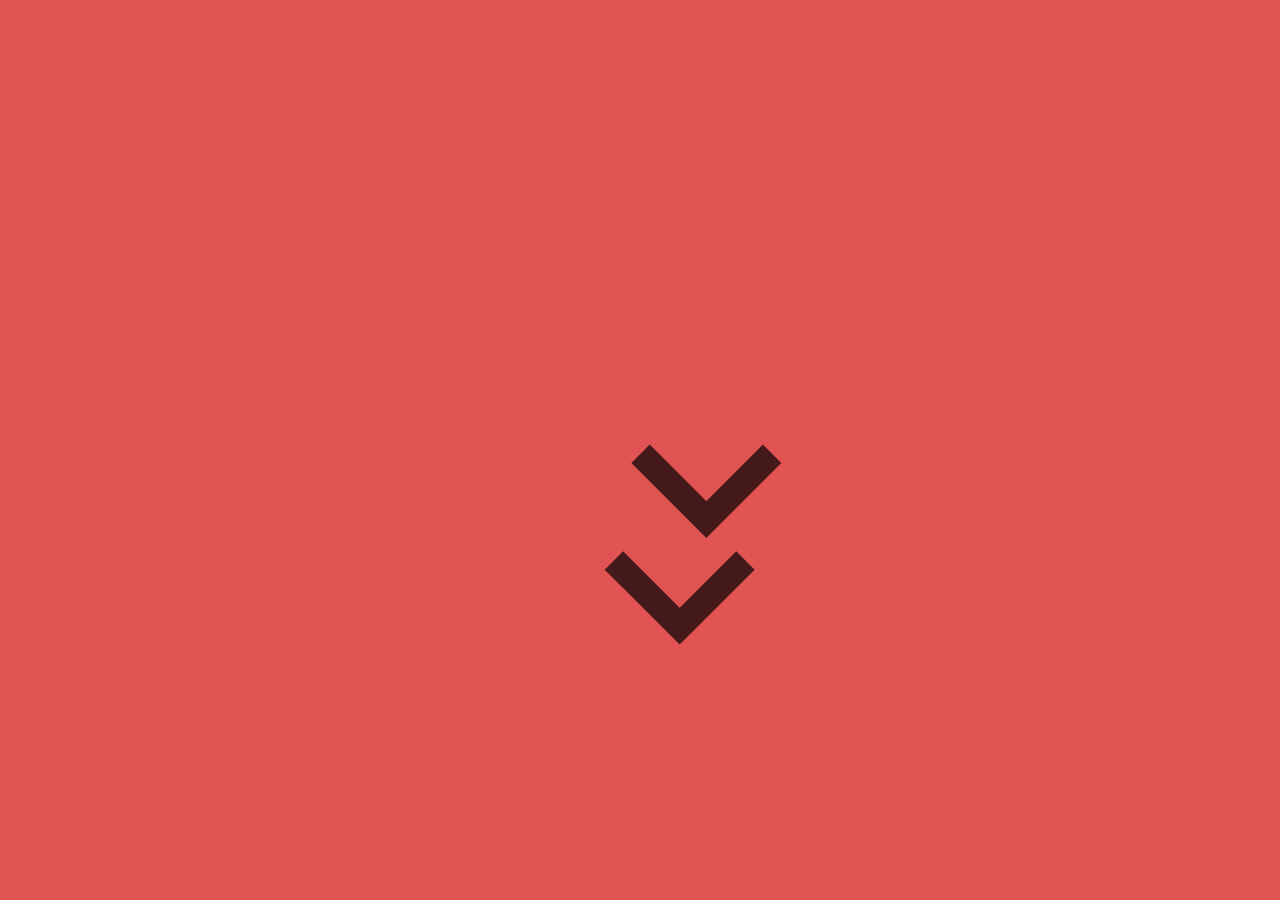
<file: arrows/index.html>
<!DOCTYPE html>
<html lang="en" >

<head>
  <meta charset="UTF-8">
  <title>SCSS Arrow Animation</title>
  <link rel='stylesheet' href='style.css'>
</head>

<body>
  <div class="arrows"></div>
</body>

</html>
</file>
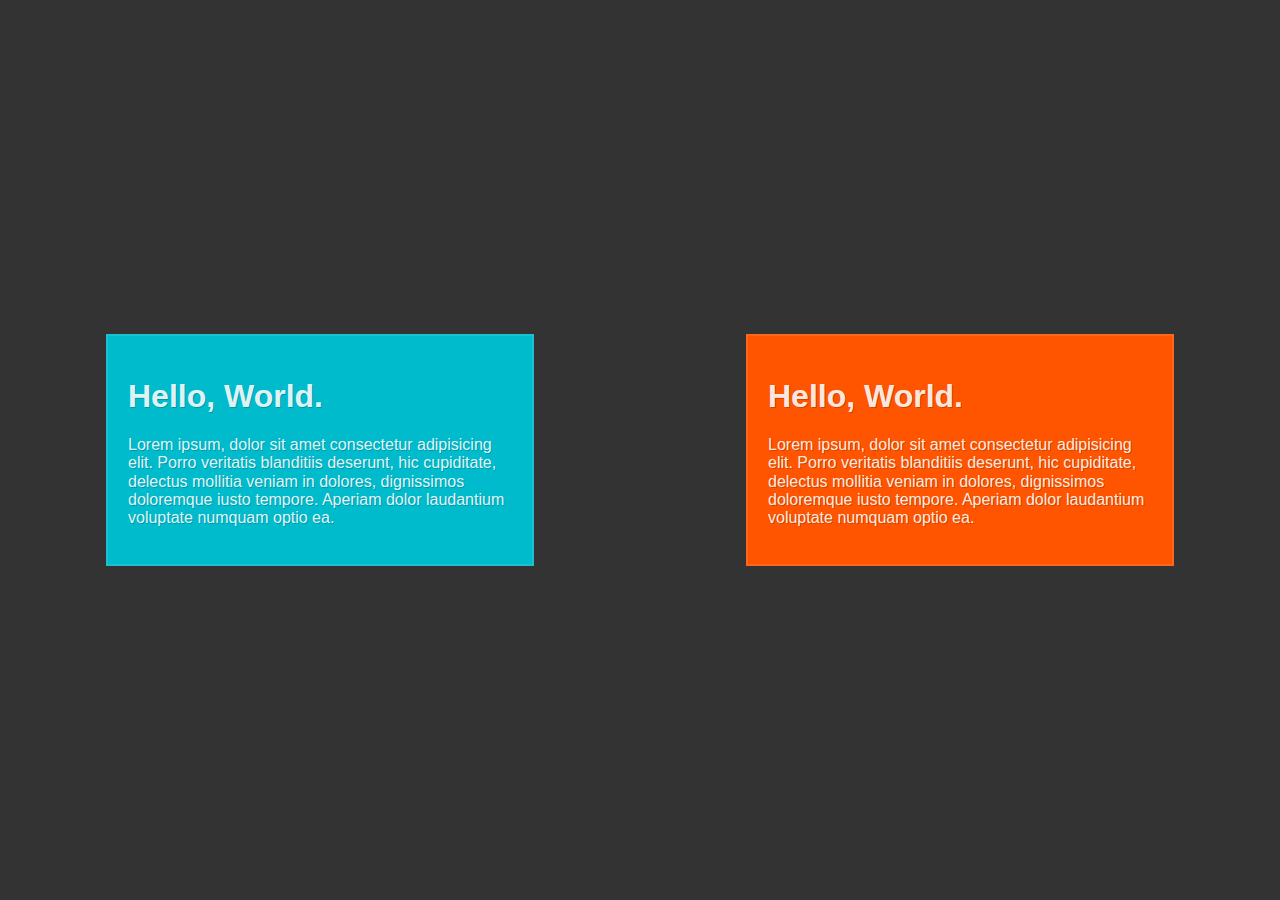
<file: z2/index.html>
<!DOCTYPE html>
<html lang="en">

<head>
   <meta charset="UTF-8">
   <title>SCSS 3D-Shadow Functions</title>
   <meta name="viewport" content="width=device-width, initial-scale=1">
   <link rel="stylesheet" href="normalize.min.css">
   <link rel="stylesheet" href="style.css">
</head>

<body>
   <div class="block">
      <h1>Hello, World.</h1>
      <p>
         Lorem ipsum, dolor sit amet consectetur adipisicing elit. Porro veritatis blanditiis deserunt, hic cupiditate,
         delectus mollitia veniam in dolores, dignissimos doloremque iusto tempore. Aperiam dolor laudantium voluptate
         numquam optio ea.
      </p>
   </div>
   <div class="block2">
      <h1>Hello, World.</h1>
      <p>
         Lorem ipsum, dolor sit amet consectetur adipisicing elit. Porro veritatis blanditiis deserunt, hic cupiditate,
         delectus mollitia veniam in dolores, dignissimos doloremque iusto tempore. Aperiam dolor laudantium voluptate
         numquam optio ea.
      </p>
   </div>
</body>

</html>
</file>
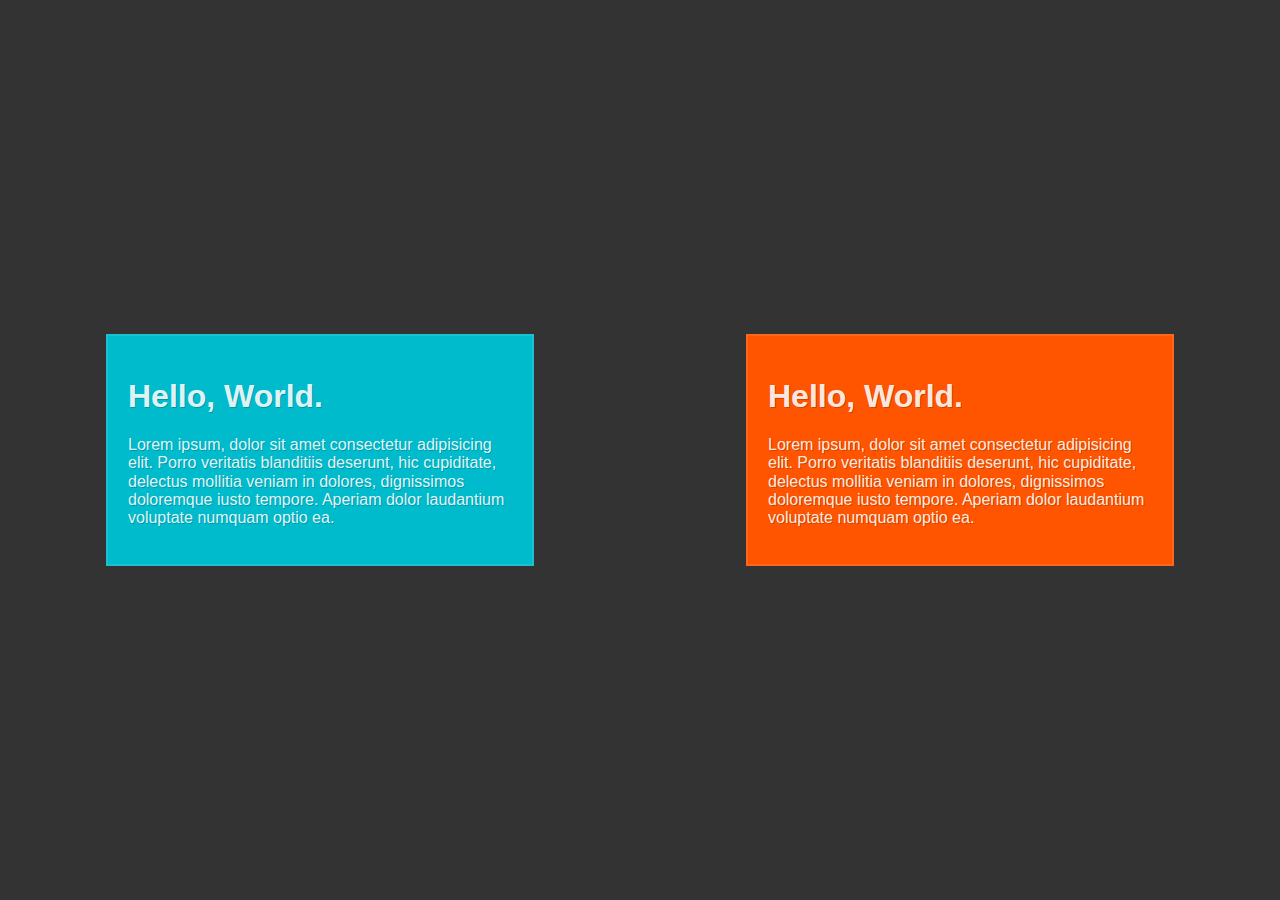
<file: z2/index_solution.html>
<!DOCTYPE html>
<html lang="en">

<head>
   <meta charset="UTF-8">
   <title>SCSS 3D-Shadow Functions</title>
   <meta name="viewport" content="width=device-width, initial-scale=1">
   <link rel="stylesheet" href="normalize.min.css">
   <link rel="stylesheet" href="style_solution.css">
</head>

<body>
   <div class="block">
      <h1>Hello, World.</h1>
      <p>
         Lorem ipsum, dolor sit amet consectetur adipisicing elit. Porro veritatis blanditiis deserunt, hic cupiditate,
         delectus mollitia veniam in dolores, dignissimos doloremque iusto tempore. Aperiam dolor laudantium voluptate
         numquam optio ea.
      </p>
   </div>
   <div class="block2">
      <h1>Hello, World.</h1>
      <p>
         Lorem ipsum, dolor sit amet consectetur adipisicing elit. Porro veritatis blanditiis deserunt, hic cupiditate,
         delectus mollitia veniam in dolores, dignissimos doloremque iusto tempore. Aperiam dolor laudantium voluptate
         numquam optio ea.
      </p>
   </div>
</body>

</html>
</file>
<file: arrows/style.css>
body {
  background-color: #e25454; }
  body .arrows {
    position: relative;
    /**/
    position: absolute;
    top: 50%;
    left: 50%;
    /**/
    width: 80px;
    height: 80px;
    transform: translate(-50%, -50%); }
    body .arrows:before {
      content: "";
      position: absolute;
      width: 100%;
      height: 100%;
      border-left: 26.6666666667px solid rgba(0, 0, 0, 0.7);
      border-bottom: 26.6666666667px solid rgba(0, 0, 0, 0.7);
      transform: translate(26.6666666667px, 106.6666666667px) rotate(-45deg);
      animation: arrows 3s linear infinite; }
    body .arrows:after {
      content: "";
      position: absolute;
      width: 100%;
      height: 100%;
      border-left: 26.6666666667px solid rgba(0, 0, 0, 0.7);
      border-bottom: 26.6666666667px solid rgba(0, 0, 0, 0.7);
      transform: translate(53.3333333333px, 0px) rotate(-45deg);
      animation: arrows 3s linear infinite -1.5s; }

@keyframes arrows {
  0% {
    border-left: 26.6666666667px solid rgba(0, 0, 0, 0);
    border-bottom: 26.6666666667px solid rgba(0, 0, 0, 0);
    transform: translate(-13.3333333333px, -53.3333333333px) rotate(-45deg); }
  10%,
  90% {
    border-left: 26.6666666667px solid rgba(0, 0, 0, 0);
    border-bottom: 26.6666666667px solid rgba(0, 0, 0, 0); }
  50% {
    border-left: 26.6666666667px solid rgba(0, 0, 0, 0.7);
    border-bottom: 26.6666666667px solid rgba(0, 0, 0, 0.7);
    transform: translate(-13.3333333333px, 0px) rotate(-45deg); }
  100% {
    border-left: 26.6666666667px solid rgba(0, 0, 0, 0);
    border-bottom: 26.6666666667px solid rgba(0, 0, 0, 0);
    transform: translate(-13.3333333333px, 53.3333333333px) rotate(-45deg); } }

/*# sourceMappingURL=style.css.map */
</file>
<file: z2/style.css>
html {
  height: 100%;
}

body {
  background-color: #333;
  height: 100%;
  display: flex;
}

.block,
.block2 {
  border: 2px solid rgba(255, 255, 255, 0.1);
  color: rgba(255, 255, 255, 0.9);
  margin: auto;
  padding: 20px;
  text-shadow: 1px 1px 0 rgba(0, 0, 0, 0.2);
  transition: box-shadow 0.6s, transform 0.6s;
  width: 30vw;
}
.block:hover,
.block2:hover {
  transform: translate3d(-10px, -10px, 0);
}

.block {
  background-color: #00bbcc;
}
.block:hover {
  box-shadow: 1px 1px 0 rgba(0, 184, 204, 0.98),
    2px 2px 0 rgba(0, 180, 204, 0.96), 3px 3px 0 rgba(0, 177, 204, 0.94),
    4px 4px 0 rgba(0, 173, 204, 0.92), 5px 5px 0 rgba(0, 170, 204, 0.9),
    6px 6px 0 rgba(0, 167, 204, 0.88), 7px 7px 0 rgba(0, 163, 204, 0.86),
    8px 8px 0 rgba(0, 160, 204, 0.84), 9px 9px 0 rgba(0, 156, 204, 0.82),
    10px 10px 0 rgba(0, 153, 204, 0.8), 11px 11px 0 rgba(0, 150, 204, 0.78),
    12px 12px 0 rgba(0, 146, 204, 0.76), 13px 13px 0 rgba(0, 143, 204, 0.74),
    14px 14px 0 rgba(0, 139, 204, 0.72), 15px 15px 0 rgba(0, 136, 204, 0.7),
    16px 16px 0 rgba(0, 133, 204, 0.68), 17px 17px 0 rgba(0, 129, 204, 0.66),
    18px 18px 0 rgba(0, 126, 204, 0.64), 19px 19px 0 rgba(0, 122, 204, 0.62),
    20px 20px 0 rgba(0, 119, 204, 0.6), 21px 21px 0 rgba(0, 116, 204, 0.58),
    22px 22px 0 rgba(0, 112, 204, 0.56), 23px 23px 0 rgba(0, 109, 204, 0.54),
    24px 24px 0 rgba(0, 105, 204, 0.52), 25px 25px 0 rgba(0, 102, 204, 0.5),
    26px 26px 0 rgba(0, 99, 204, 0.48), 27px 27px 0 rgba(0, 95, 204, 0.46),
    28px 28px 0 rgba(0, 92, 204, 0.44), 29px 29px 0 rgba(0, 88, 204, 0.42),
    30px 30px 0 rgba(0, 85, 204, 0.4), 31px 31px 0 rgba(0, 82, 204, 0.38),
    32px 32px 0 rgba(0, 78, 204, 0.36), 33px 33px 0 rgba(0, 75, 204, 0.34),
    34px 34px 0 rgba(0, 71, 204, 0.32), 35px 35px 0 rgba(0, 68, 204, 0.3),
    36px 36px 0 rgba(0, 65, 204, 0.28), 37px 37px 0 rgba(0, 61, 204, 0.26),
    38px 38px 0 rgba(0, 58, 204, 0.24), 39px 39px 0 rgba(0, 54, 204, 0.22),
    40px 40px 0 rgba(0, 51, 204, 0.2), 41px 41px 0 rgba(0, 48, 204, 0.18),
    42px 42px 0 rgba(0, 44, 204, 0.16), 43px 43px 0 rgba(0, 41, 204, 0.14),
    44px 44px 0 rgba(0, 37, 204, 0.12), 45px 45px 0 rgba(0, 34, 204, 0.1),
    46px 46px 0 rgba(0, 31, 204, 0.08), 47px 47px 0 rgba(0, 27, 204, 0.06),
    48px 48px 0 rgba(0, 24, 204, 0.04), 49px 49px 0 rgba(0, 20, 204, 0.02),
    50px 50px 0 rgba(0, 17, 204, 0);
}

.block2 {
  background-color: #f50;
}
.block2:hover {
  box-shadow: 10px 10px 0 rgba(255, 89, 0, 0.9),
    20px 20px 0 rgba(255, 94, 0, 0.8), 30px 30px 0 rgba(255, 98, 0, 0.7),
    40px 40px 0 rgba(255, 102, 0, 0.6), 50px 50px 0 rgba(255, 106, 0, 0.5),
    60px 60px 0 rgba(255, 111, 0, 0.4), 70px 70px 0 rgba(255, 115, 0, 0.3),
    80px 80px 0 rgba(255, 119, 0, 0.2), 90px 90px 0 rgba(255, 123, 0, 0.1),
    100px 100px 0 rgba(255, 128, 0, 0);
}

/*# sourceMappingURL=style.css.map */
</file>
<file: z2/style_solution.css>
html {
  height: 100%;
}

body {
  background-color: #333;
  height: 100%;
  display: flex;
}

.block,
.block2 {
  border: 2px solid rgba(255, 255, 255, 0.1);
  color: rgba(255, 255, 255, 0.9);
  margin: auto;
  padding: 20px;
  text-shadow: 1px 1px 0 rgba(0, 0, 0, 0.2);
  transition: box-shadow 0.6s, transform 0.6s;
  width: 30vw;
}
.block:hover,
.block2:hover {
  transform: translate3d(-10px, -10px, 0);
}

.block {
  background-color: #0bc;
}
.block:hover {
  box-shadow: 
    1px 1px 0 #0bc, 
    2px 2px 0 rgba(0, 181, 204, 0.96),
    3px 3px 0 rgba(0, 178, 204, 0.94), 
    4px 4px 0 rgba(0, 175, 204, 0.92),
    5px 5px 0 rgba(0, 172, 204, 0.9), 
    6px 6px 0 rgba(0, 169, 204, 0.88),
    7px 7px 0 rgba(0, 166, 204, 0.86), 
    8px 8px 0 rgba(0, 163, 204, 0.84),
    9px 9px 0 rgba(0, 159, 204, 0.82), 
    10px 10px 0 rgba(0, 156, 204, 0.8),
    11px 11px 0 rgba(0, 153, 204, 0.78), 
    12px 12px 0 rgba(0, 150, 204, 0.76),
    13px 13px 0 rgba(0, 147, 204, 0.74), 
    14px 14px 0 rgba(0, 144, 204, 0.72),
    15px 15px 0 rgba(0, 141, 204, 0.7), 
    16px 16px 0 rgba(0, 138, 204, 0.68),
    17px 17px 0 rgba(0, 135, 204, 0.66), 
    18px 18px 0 rgba(0, 132, 204, 0.64),
    19px 19px 0 rgba(0, 129, 204, 0.62), 20px 20px 0 rgba(0, 126, 204, 0.6),
    21px 21px 0 rgba(0, 123, 204, 0.58), 22px 22px 0 rgba(0, 120, 204, 0.56),
    23px 23px 0 rgba(0, 117, 204, 0.54), 24px 24px 0 rgba(0, 114, 204, 0.52),
    25px 25px 0 rgba(0, 111, 204, 0.5), 26px 26px 0 rgba(0, 107, 204, 0.48),
    27px 27px 0 rgba(0, 104, 204, 0.46), 28px 28px 0 rgba(0, 101, 204, 0.44),
    29px 29px 0 rgba(0, 98, 204, 0.42), 30px 30px 0 rgba(0, 95, 204, 0.4),
    31px 31px 0 rgba(0, 92, 204, 0.38), 32px 32px 0 rgba(0, 89, 204, 0.36),
    33px 33px 0 rgba(0, 86, 204, 0.34), 34px 34px 0 rgba(0, 83, 204, 0.32),
    35px 35px 0 rgba(0, 80, 204, 0.3), 36px 36px 0 rgba(0, 77, 204, 0.28),
    37px 37px 0 rgba(0, 74, 204, 0.26), 38px 38px 0 rgba(0, 71, 204, 0.24),
    39px 39px 0 rgba(0, 68, 204, 0.22), 40px 40px 0 rgba(0, 65, 204, 0.2),
    41px 41px 0 rgba(0, 62, 204, 0.18), 42px 42px 0 rgba(0, 58, 204, 0.16),
    43px 43px 0 rgba(0, 55, 204, 0.14), 44px 44px 0 rgba(0, 52, 204, 0.12),
    45px 45px 0 rgba(0, 49, 204, 0.1), 46px 46px 0 rgba(0, 46, 204, 0.08),
    47px 47px 0 rgba(0, 43, 204, 0.06), 48px 48px 0 rgba(0, 40, 204, 0.04),
    49px 49px 0 rgba(0, 37, 204, 0.02), 50px 50px 0 rgba(0, 34, 204, 0);
}

.block2 {
  background-color: #f50;
}
.block2:hover {
  box-shadow: 
    10px 10px 0 #f50, 
    20px 20px 0 rgba(255, 123, 0, 0.8),
    30px 30px 0 rgba(255, 142, 0, 0.7), 
    40px 40px 0 rgba(255, 162, 0, 0.6),
    50px 50px 0 rgba(255, 181, 0, 0.5), 
    60px 60px 0 rgba(255, 200, 0, 0.4),
    70px 70px 0 rgba(255, 219, 0, 0.3), 
    80px 80px 0 rgba(255, 238, 0, 0.2),
    90px 90px 0 rgba(253, 255, 0, 0.1), 
    100px 100px 0 rgba(234, 255, 0, 0);
}
</file>
